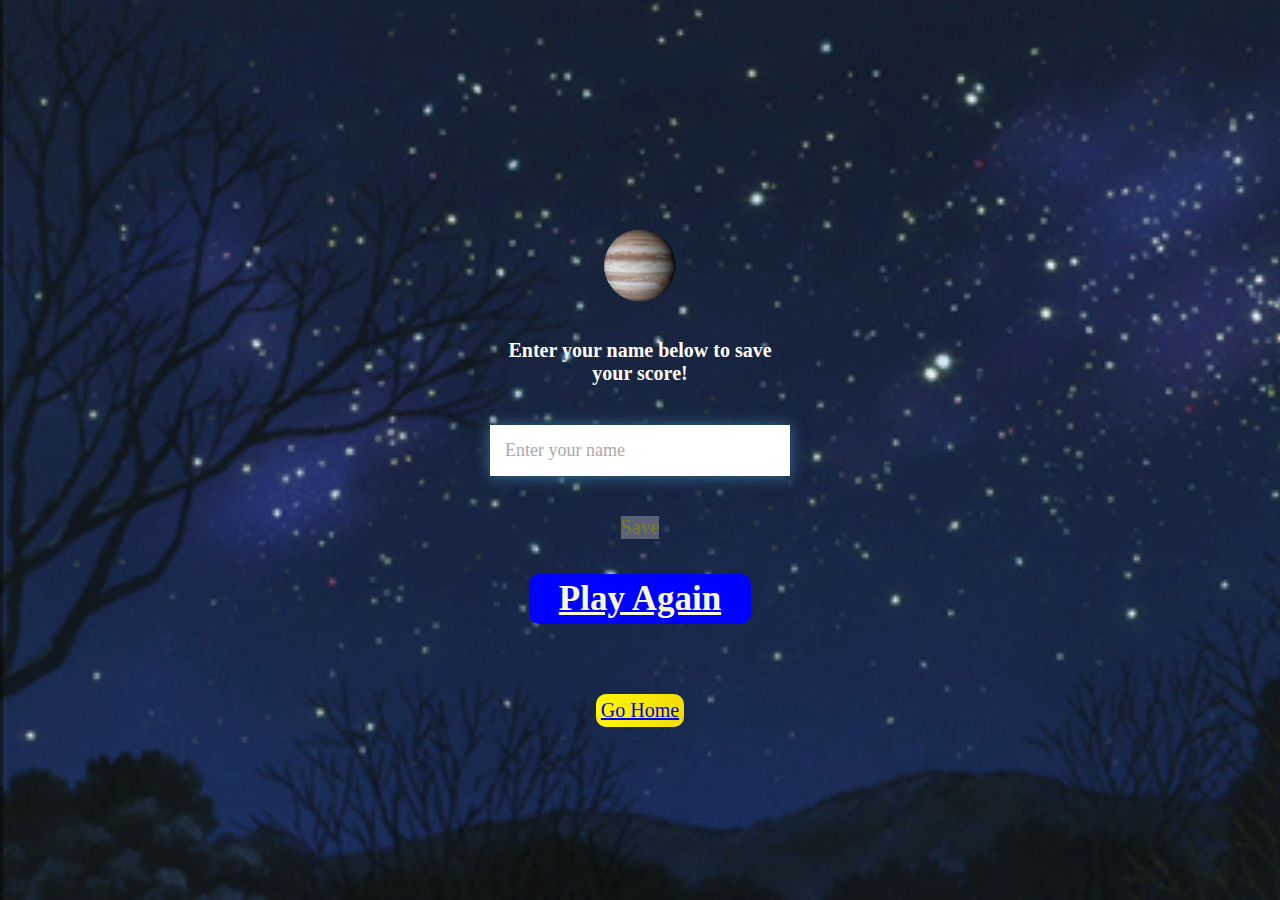
<file: end.html>
<!DOCTYPE html>
<html lang="en">
<head>
    <meta charset="UTF-8">
    <meta name="viewport" content="width=device-width, initial-scale=1.0">
    <title>Document</title>
    <link rel="stylesheet" href="style.css">
    <link rel="stylesheet" href="https://use.fontawesome.com/releases/v5.13.1/css/all.css" integrity="sha384-xxzQGERXS00kBmZW/6qxqJPyxW3UR0BPsL4c8ILaIWXva5kFi7TxkIIaMiKtqV1Q" crossorigin="anonymous">
</head>
<body>
  
    <div class="container">
        
        <div id="end" class="flex-center flex-column">
            <h1 id="finalScore">0</h1>
            <center>  <img id="planet" src="./Jupiter.gif" width="200" alt="spining earth"> </center>
            <form class="end-form-container">
                <h2 id="end-text">Enter your name below to save your score!</h2>
                <input type="text" name="name" id="username" placeholder="Enter your name">
                <button class="btn" id="saveScoreBtn" type="submit" onclick="saveHighScore(event)" disabled>Save</button>
            </form>
            <a href="./game.html" class="start">Play Again</a>
            <a href="./index.html"  class="highscore-btn">Go Home</a>
        </div>
    </div>
    <script src="./end.js"></script>
    
</body>
</html>
</file>
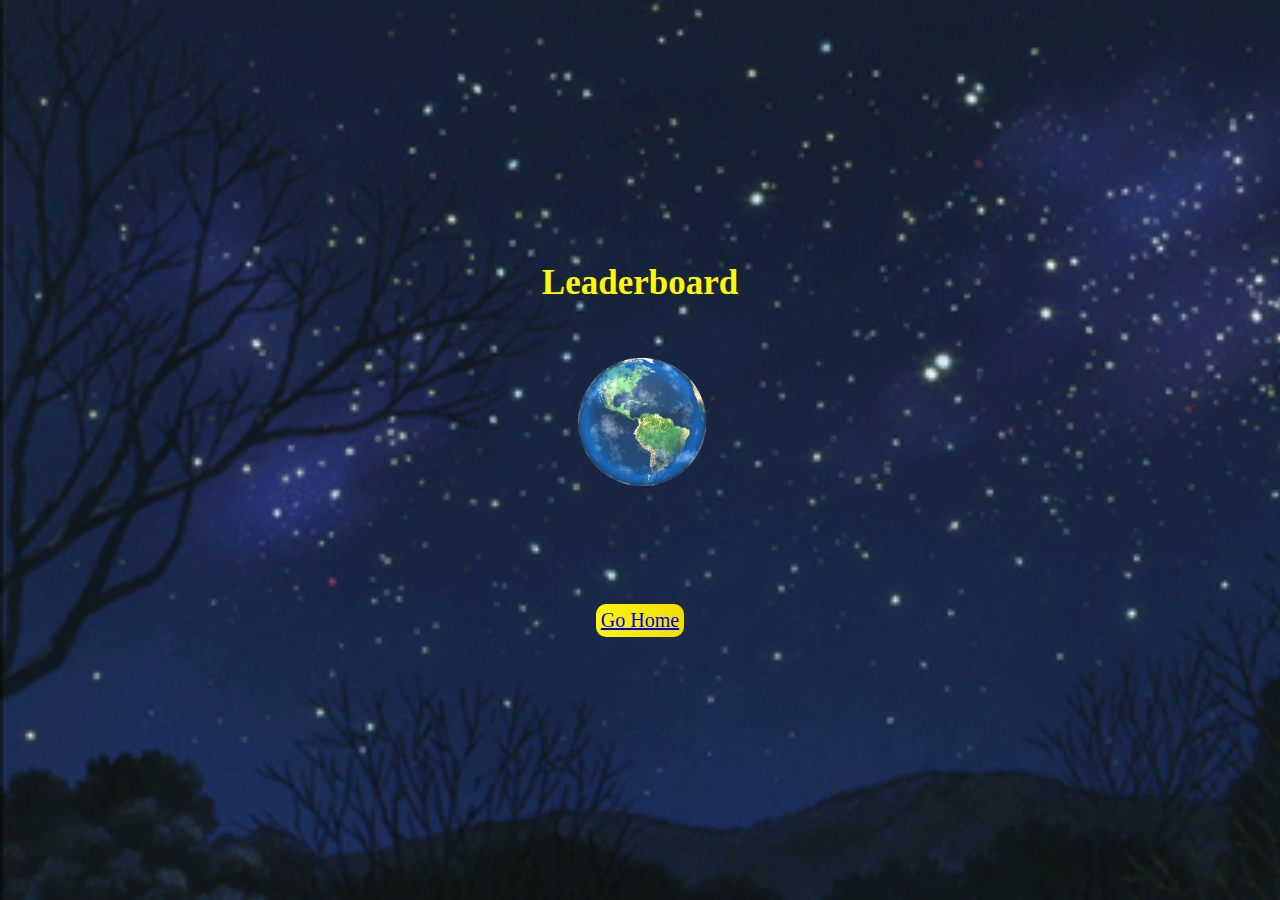
<file: highscore.html>
<!DOCTYPE html>
<html lang="en">
<head>
    <meta charset="UTF-8">
    <meta name="viewport" content="width=device-width, initial-scale=1.0">
    <title>High Scores</title>
    <link rel="stylesheet" href="style.css">
    <link rel="stylesheet" href="./highscore.css">
    <link rel="stylesheet" href="https://use.fontawesome.com/releases/v5.13.1/css/all.css" integrity="sha384-xxzQGERXS00kBmZW/6qxqJPyxW3UR0BPsL4c8ILaIWXva5kFi7TxkIIaMiKtqV1Q" crossorigin="anonymous">
</head>
<body>
    <div class="container">
        <div id="highScores" class="flex-center flex-column">
            <h1 id="finalScore">Leaderboard</h1>
            <img id="planet" src="./earth.gif" width="150" alt="spining earth">
            <ul id="highScoresList"></ul>
            <a href="./index.html"  class="highscore-btn">Go Home</a>
        </div>
    </div>
    <script src="./highscore.js"></script>
</body>
</html>
</file>
<file: style.css>
/* @import url('https://fonts.googleapis.com/css2?family=Nova+Square&display=swap'); */

:root {
    background-image: url("s1.gif"); 
    background-size: cover;
    font-family: 'Times New Roman', Times, serif;
   /* background-color: rgb(30, 30, 230); */
}
/* m  */
.start{
    font-family: Georgia, 'Times New Roman', Times, serif;
        font-size: 30px;
        font-weight: bold;
        padding-top: 5px;
        padding-bottom: 5px;
        padding-left: 30px;
        padding-right: 30px;
        background-color: blue;
        color: lightgoldenrodyellow;
        font-size: 35px;
        margin-top: 35px;
        border: black;
        border-width: 2px ;
        border-color: black; 
        border-radius: 1rem;
        position: relative;
        margin-bottom: 35px;
}
        .start:hover {
            box-shadow: 0 0.4rem 4.4rem 0 rgba(255,255,0,0.5);
            
            
    }
    #line {
        font-family: Georgia, 'Times New Roman', Times, serif;
        font-size: 25px;
        color: rgb(250, 249, 244);
        margin-left: 0%;
        margin-right: 0%;
        pointer-events: painted  ;
        
    }
    .bs{
        background-color: turquoise;
        cursor: grabbing;
        border-radius: .5rem;
        
    }
    .bs :hover {
       
        background-color: teal;
    }
    .play{
        position: relative;
        
    }
    .planet {
    /* position: absolute; */
     margin-top: 0px;
    /* margin-left: 86%;  */
    }
    #code {
      
        font-size: 70px;
        color: chartreuse;
        position: absolute;
        
        top: 40px;
        margin-right: 15px;
        margin-left: 8%;

    }

/* b   */

* {
    box-sizing: border-box;
    margin: 0;
    padding: 0;
    font-size: 62.5%;
    font-family: 'Nova Square', cursive;
}

h1 {
    font-size: 5.4rem;
    color: #fff;
    margin-bottom: 5rem;
}



h2 {
    font-size: 4.2rem;
    margin-bottom: 4rem;

}

.container {
    width: 50%;
    height: 100vh;
    display: flex;
    justify-content: center;
    align-items: center;
    max-width: 80rem;
    margin: 0 auto;
    padding: 2rem;
}

.flex-column {
    display: flex;
    flex-direction: column;
}

.flex-center {
    justify-content: center;
    align-items: center;
}

.justify-center {
    justify-content: center;
}

.text-center {
    text-align: center;
}

.hidden {
    display: none;
}

.bs :hover {
   
    background-color: teal;
}
.btn{
    color: rgb(124, 124, 45);
    font-size: 20px;
    margin-top: 10px;}

.highscore-btn {
    margin-top: 25px;
    background: linear-gradient(90deg, rgb(255, 247, 9) 0%, rgb(240, 221, 6) 100%);
    text-align: center;
    padding: 5px;
    font-size: 20px;
    position: relative;
    bottom: 2%;
    border-radius: 1rem;
margin-top: 35px;
    

}

.highscore-btn:hover {
    box-shadow: 0 0.4rem 4.4rem 0 rgba(255,255,0,0.5);
   
}


.end-form-container {
    width: 100%;
    display: flex;
    flex-direction: column;
    align-items: center;
    max-width: 30rem;
}

input {
    margin-bottom: 1rem;
    width: 20rem;
    padding: 1.5rem;
    font-size: 1.8rem;
    border: none;
    box-shadow: 0 0.1rem 1.4rem 0 rgba(86, 185, 235, 0.5);
}

input::placeholder {
    color: #aaa;
}

#username {
    margin-bottom: 3rem;
    width: 100%;
    outline: none;
    text-decoration-color: teal;
}

#end-text {
    font-family: Georgia, 'Times New Roman', Times, serif;
    font-size: 20px;
    color: #fff;
    text-align: center;
    margin-top: 30px;
}

#saveScoreBtn {
    border: none;
}
</file>
<file: highscore.css>
body {
    color: #fff;
}

#highScoresList {
    list-style: none;
    margin-bottom: 4rem;
    

}
#highScoresLis:hover {
    box-shadow: 0 0.4rem 4.4rem 0 rgba(255,255,0,0.5);
}

.high-score {
    font-size: 2.8rem;
    margin-bottom: 0.5rem;
} 
#finalScore{

    font-family: Georgia, 'Times New Roman', Times, serif;
    font-size: 35px;
    color: rgb(255, 247, 9);
}
</file>
